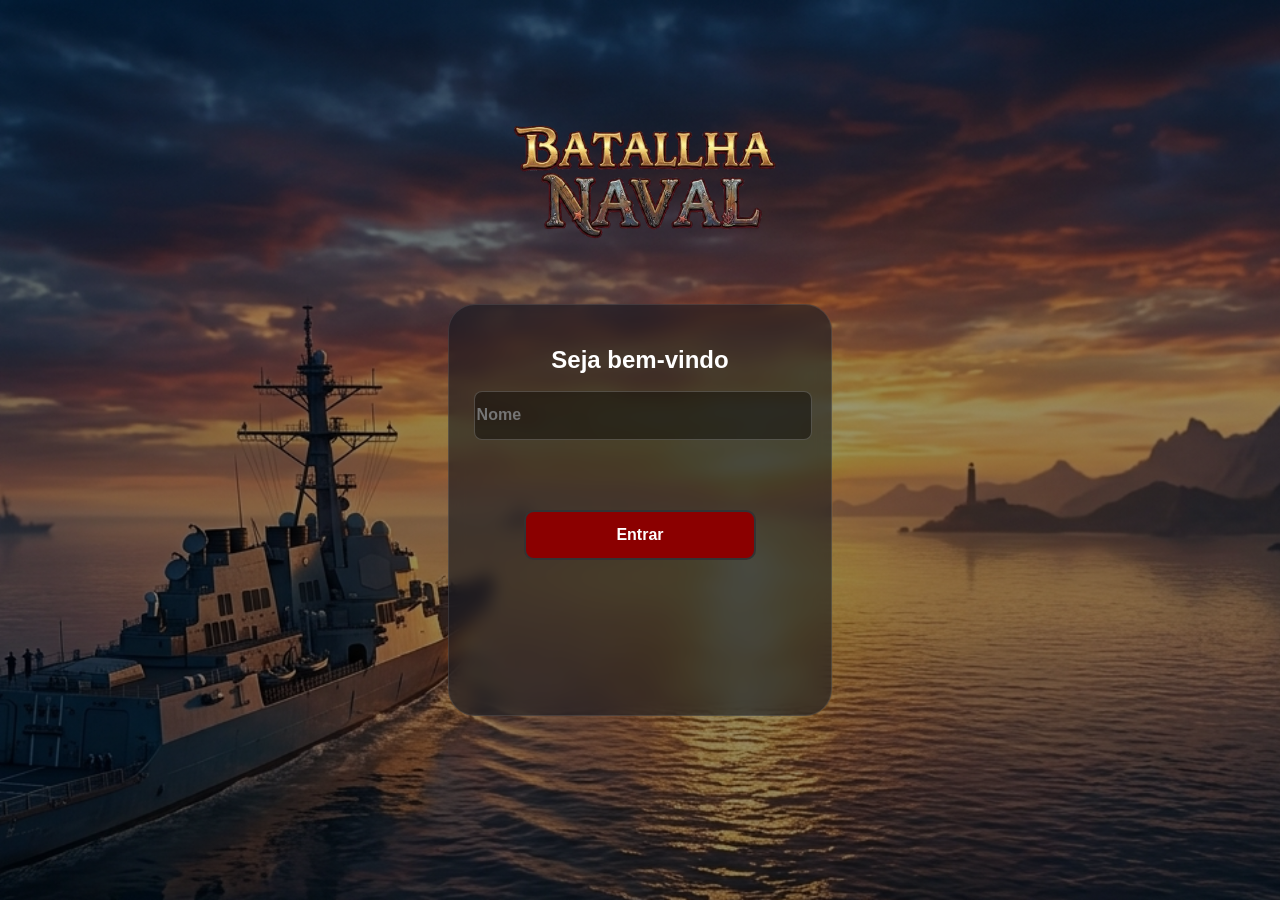
<file: index.html>
<!DOCTYPE html>
<html lang="pt-br">
<head>
    <meta charset="UTF-8">
    <meta name="viewport" content="width=device-width, initial-scale=1.0">
    <title>Batalha Naval</title>
   <link rel="stylesheet" href="style.css">
   <script src="script.js"></script>
</head>
<body onload="login()">

    <h1 class="titulo">
        <img src="Imagens/img/Titulo.png" alt="">
    </h1>
<div id="container" class="container">

    <h1 class="texto">Seja bem-vindo</h1>

    <div id="conteudodocontainer" class="conteudocontainer"> </div>

    <div class="bloco_botoes">
        <button id="entrar" onclick="entrar()" class="botao_entrar">
            Entrar 
        </button>
    </div>

</div>


</body>
</html>
</file>
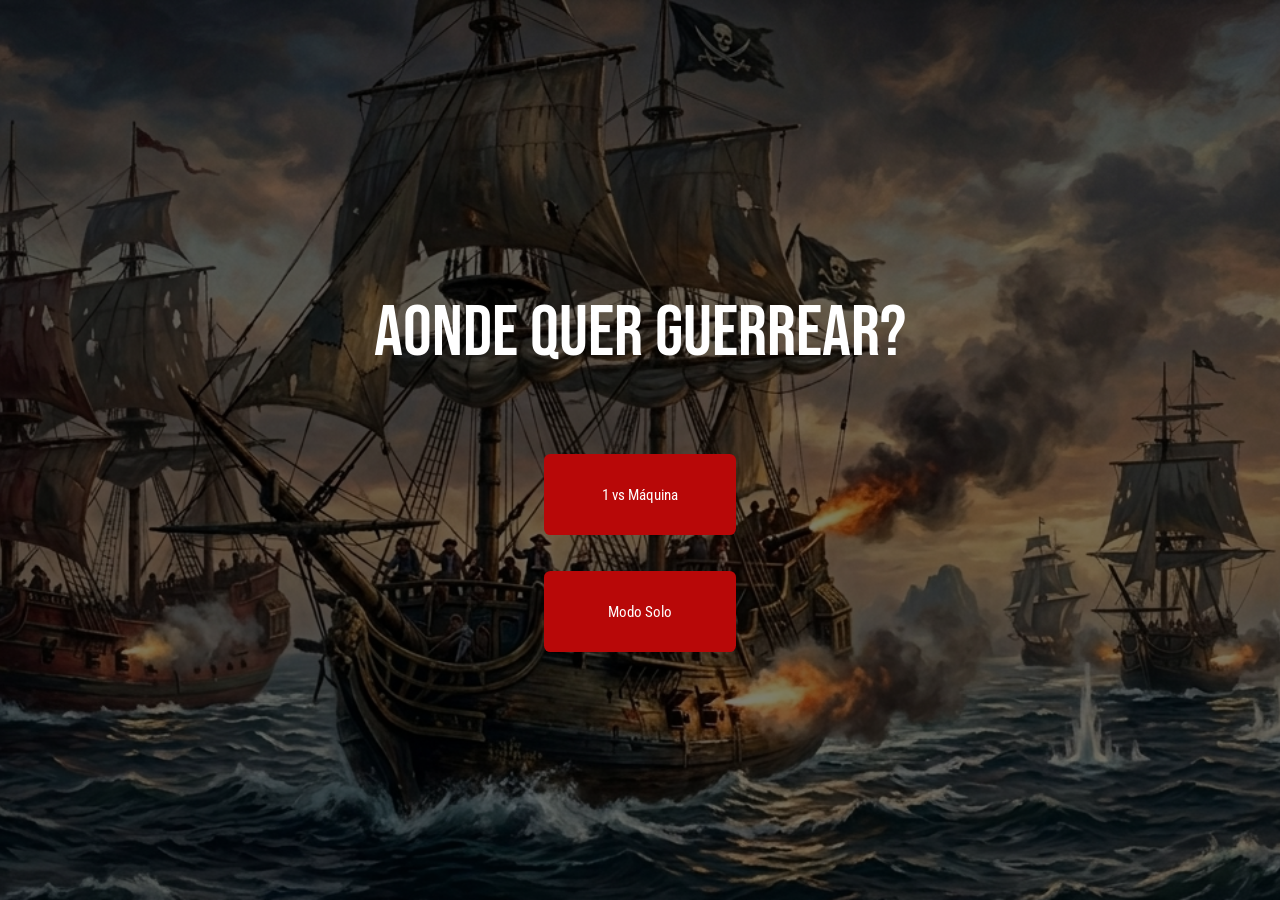
<file: Menu_jogo/index.html>
<!DOCTYPE html>
<html lang="pt-br">
<head>
    <meta charset="UTF-8">
    <meta name="viewport" content="width=device-width, initial-scale=1.0">
    <title>Batalha Naval</title>
    <link rel="preconnect" href="https://fonts.googleapis.com">
    <link rel="preconnect" href="https://fonts.gstatic.com" crossorigin>
    <link href="https://fonts.googleapis.com/css2?family=Bebas+Neue&family=Roboto+Condensed:ital,wght@0,100..900;1,100..900&display=swap" rel="stylesheet">
    <link rel="stylesheet" href="style.css">
    <script src="script.js"></script>
</head>
<body>
    <section class="container" id="container">
        <h1 class="Titulo">Aonde quer guerrear?</h1>
        <br>
            <div class="menu_iniciar" id="menu_iniciar">
                <button class="btnMaquina" id="btnMaquina" onclick="armazenar_maquina()" value="Maquina">
                    <p>1 vs Máquina</p>
                </button>
                <br>
                <button class="btnIniciar" id="btnIniciar" onclick="armazenar_solo()" value="Solo" >
                    <p>Modo Solo</p>
                </button>
            </div>
            <br>
            <select class="dificuldade" id="dificuldade" onchange="armezenar_Dificuldade()" style="display: none;">
                <option value="">Selecione a Dificuldade</option>
                <option value="Fácil">Fácil</option>
                <option value="Médio">Médio</option>
                <option value="Difícil">Difícil</option>
            </select>
        </section>
</body>
</html>
</file>
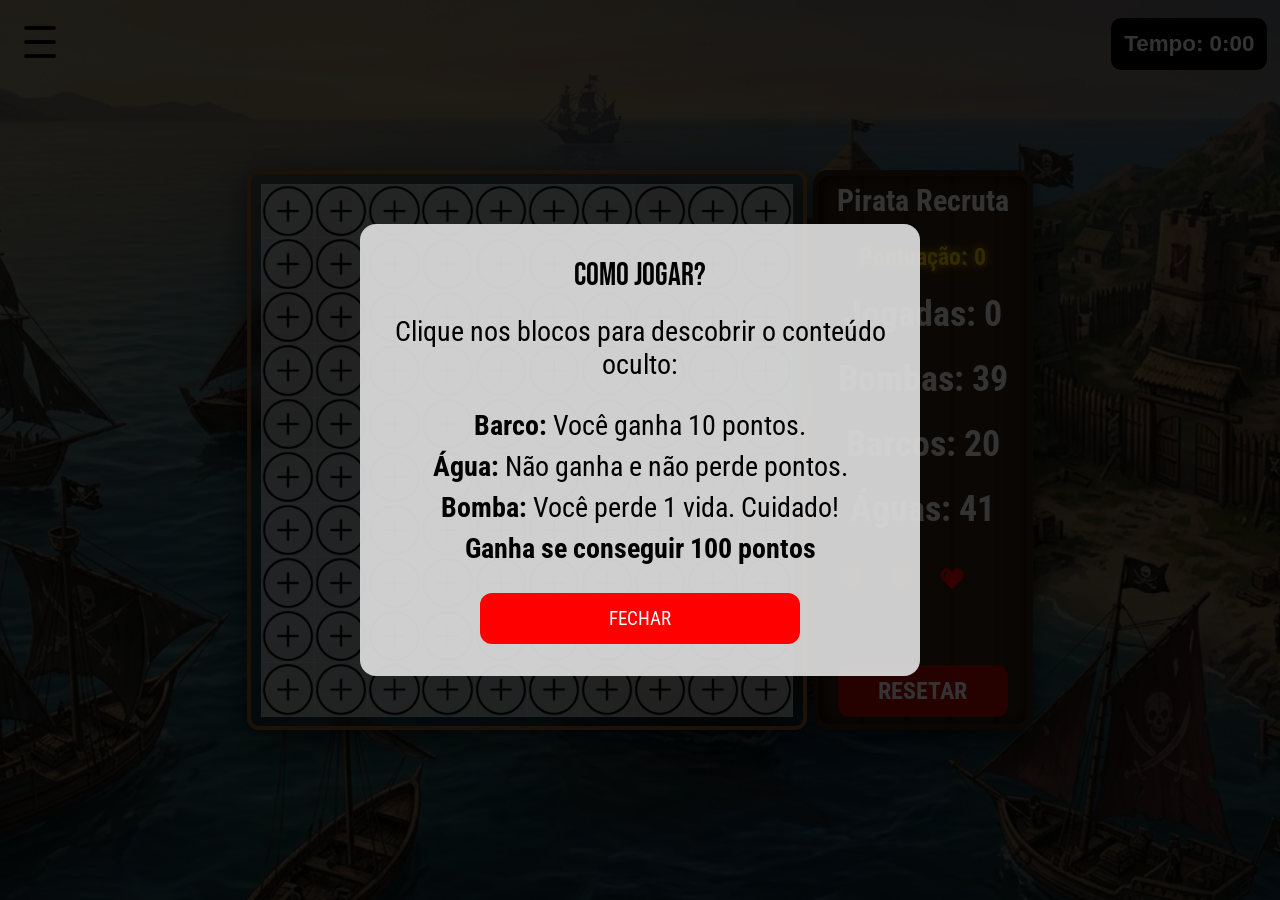
<file: Pagina_do_jogo/index.html>
<!doctype html>
<html lang="pt-br">
  <head>
    <meta charset="UTF-8" />
    <meta name="viewport" content="width=device-width, initial-scale=1.0" />
    <title>Batalha naval</title>
    <link rel="preconnect" href="https://fonts.googleapis.com" />
    <link rel="preconnect" href="https://fonts.gstatic.com" crossorigin />
    <link
      href="https://fonts.googleapis.com/css2?family=Bebas+Neue&family=Roboto+Condensed:ital,wght@0,100..900;1,100..900&display=swap"
      rel="stylesheet"
    />
    <link rel="stylesheet" href="style.css" />
    <script src="script.js" defer></script>
  </head>
  <body>

    <div class="pagina-container">
      <nav>
        <button id="btnAbrirMenu" class="btnAbrirMenu">
          <img src="img/menu.png" alt="Menu" />
        </button>
        <p id="tempo">Tempo: 0:00</p>
      </nav>
     
      <main id="area-jogo" class="area-jogo">
      <section class="Maquina" id="Maquina" style="display: none;">
        <h2>Máquina</h2>
        <br>
        <p class="pontuacaoMaquina" id="pontuacaoMaquina">Pontuação: 0</p>
            <br>
            <p class="jogadasMaquina" id="jogadasMaquina">Jogadas: 0</p>
            <br>
            <div class="vidasMaquina" id="vidasMaquina">

            </div>
      </section>
        <div id="tabuleiro-jogo" class="tabuleiro-jogo">
          
        </div>
        <section id="informacoes-jogo" class="informacoes-jogo">
          <div class="informacoes" id="informacoes">
            <p class="jogador" id="jogador">
              
            </p>
            <br>
            <p class="pontuacao" id="pontuacao">Pontuação: 0</p>
            <br />
            <p class="jogadas" id="jogadas">Jogadas: 0</p>
            <br />
            <p class="bombas" id="bombas">Bombas:</p>
            <br />
            <p class="barcos" id="barcos">Barcos:</p>
            <br />
            <p class="agua" id="agua">Água:</p>
            <br>
            <div class="vidas" id="vidas">

            </div>
          </div>
          <div class="div-resetar" id="div-resetar">
            <button id="btn-resetar" class="btn-resetar">RESETAR</button>
          </div>
        </section>
      </main>

      <section id="menu" class="menu">
        <div class="painel-menu" id="painel-menu">
          <button id="btnContinuar" class="btnContinuar">Continuar</button>
          <button id="btnVoltarMenu" class="btnVoltarMenu">Menu Principal</button>
        </div>
      </section>
      
      <section id="regras" class="regras">
        <div class="painel-regras" id="painel-regras">
          <h2>Como Jogar?</h2>
          <p>Clique nos blocos para descobrir o conteúdo oculto:</p>
          <ul>
            <li><strong>Barco:</strong> Você ganha 10 pontos.</li>
            <li><strong>Água:</strong> Não ganha e não perde pontos.</li>
            <li><strong>Bomba:</strong> Você perde 1 vida. Cuidado!</li>
            <li><strong>Ganha se conseguir 100 pontos</strong></li>
          </ul>
          <button id="btnFecharRegras" class="btnFecharRegras">FECHAR</button>
        </div>
      </section>

      <section id = "vitoria" class="vitoria1">
        <div id = "container_vitoria">
          <h1 class="textovi">CAPITÃO VITORIOSO</h1>
          <button id="btn-resetar_Vi" class="btn-resetar_Vi">RESETAR</button>
        </div>
      </section>

<section id="derrota" class="derrota1">
    <div id="container_derrota" class="derrota">
        <h1 class="textoderrota">NAVIO AFUNDOU!</h1>
        <button id="btn-resetar_Dr" class="btn-resetar_Dr">RESETAR</button>
    </div>
</section>

<div id="derrotaMaquina" class="derrota1">
    <div class="painel-derrota">
        <h1 class="textoderrota">A MÁQUINA VENCEU!</h1>
        <button id="btn-resetar_DrMaquina" class="btn-resetar">
            RESETAR
        </button>
    </div>
</div>

    </div>
  </body>
</html>
</file>
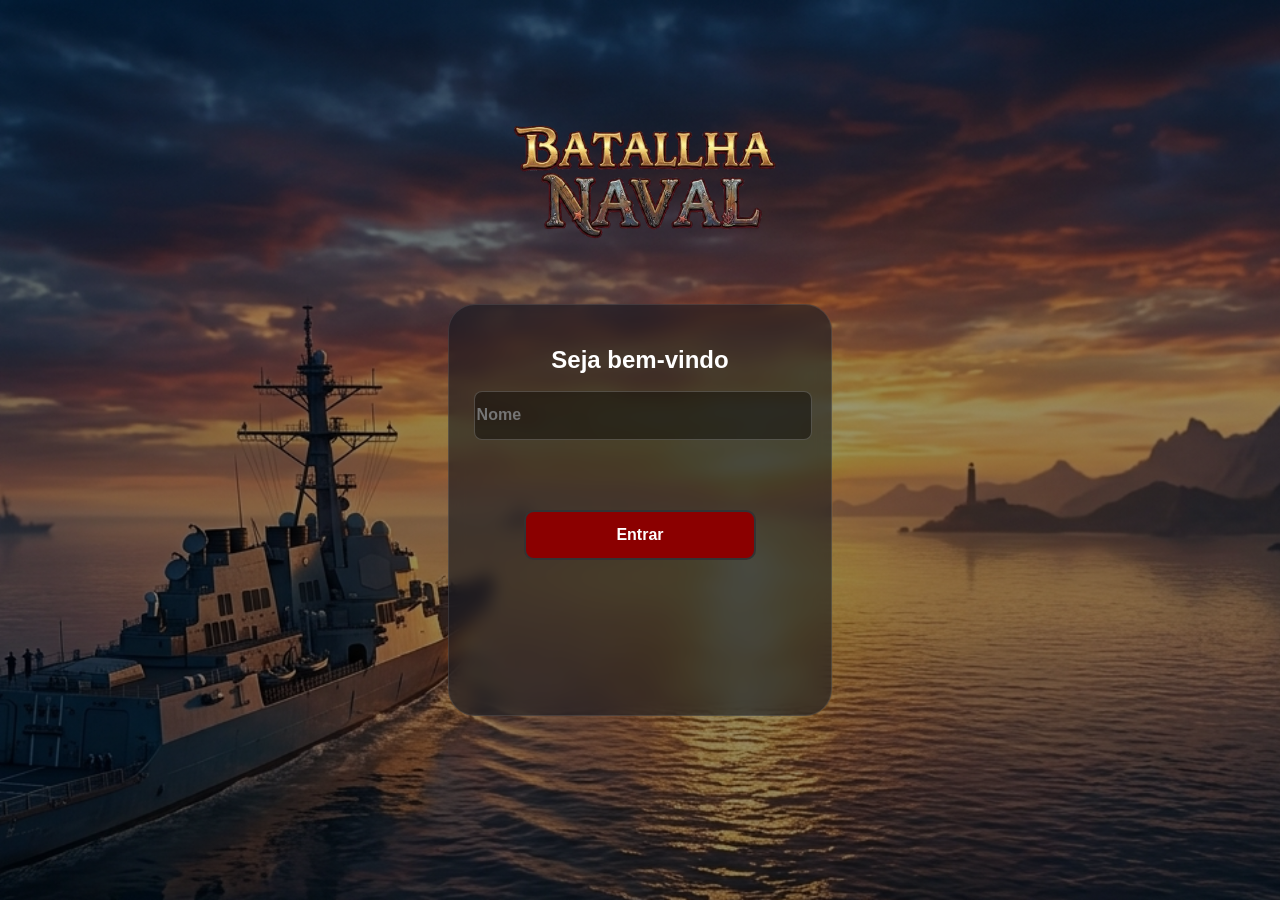
<file: Tela_login/index.html>
<!DOCTYPE html>
<html lang="pt-br">
<head>
    <meta charset="UTF-8">
    <meta name="viewport" content="width=device-width, initial-scale=1.0">
    <title>Batalha Naval</title>
   <link rel="stylesheet" href="style.css">
   <script src="script.js"></script>
</head>
<body onload="login()">

    <h1 class="titulo">
        <img src="../Imagens/img/Titulo.png" alt="">
    </h1>
<div id="container" class="container">

    <h1 class="texto">Seja bem-vindo</h1>

    <div id="conteudodocontainer" class="conteudocontainer"> </div>

    <div class="bloco_botoes">
        <button id="entrar" onclick="entrar()" class="botao_entrar">
            Entrar 
        </button>
    </div>

</div>


</body>
</html>
</file>
<file: style.css>
:root{
    --fonte-titulo: "Bebas Neue", sans-serif;
    --peso-titulo: 400;
    --estilo-titulo: normal;
    --fonte-paragrafo : "Roboto Condensed", sans-serif;
    --peso-paragrafo: 400;
    --estilo-paragrafo: normal;
    --tamanho-optico-paragrafo: auto;
}
body {
    margin: 0;
    padding: 0;

    background-image:
        linear-gradient(
            rgba(0,0,0,0.40),
            rgba(0,0,0,0.40)
        ),
        url(Imagens/img/fundo_tela_de_login.png);
    background-size: cover;
    background-position: center;
    background-repeat: no-repeat;
    background-attachment: fixed;
    display: flex;
    justify-content: center;
    align-items: center;
    width: 100vw;
    height: 100vh;
    flex-direction: column;
}

.container {
    background: rgba(20, 24, 33, 0.6); /* Um azul bem escuro e cinzento */
    backdrop-filter: blur(8px);
    border: 1px solid rgba(255, 255, 255, 0.1); /* Uma bordinha sutil */
    border-radius: 3vh;
    padding: 25px;
    width:26%;
    height:40vh;
    display:flex;
    flex-direction:column;
    z-index: 10;
    margin-bottom: 10vh;
}

.titulo img{
    width:30vw;
    height: auto;
    margin-top: -5vh;
}

#input-1 {
width: 100%;
height: 5vh;
   background-color: rgba(0, 0, 0, 0.4); 
    border: 1px solid rgba(255, 255, 255, 0.2); 
    color: #ffffff;
    border-radius: 8px;
    font-size: 16px;
    outline: none;
    transition: all 0.3s ease;
    font-weight:bold;
}
.bloco_botoes {
     display: flex;
    justify-content: center;
}
.botao_entrar {
    width:70%;
    margin-top: 70px;
   padding:14px;
   border-radius:10px;
   border: 2px solid #333333;
  background-color: #8B0000;
   color: white; 
   outline:none;
   font-size: 16px;
   box-sizing: border-box;
   font-weight:bold;
}
.texto {
    font-size:1.5rem;
    text-align: center;
    font-family: var(--fonte-titulo);
    color:white;
    
}

/*celulares*/

 @media (max-width: 576px) { 
    .container {
        width: 65%;   
        height: auto;    
    }
    .titulo{
    font-size:2.5rem;
    text-align: center;
    font-family: "Black-ops-one-regular", system-ui;
      font-weight: 600;
    color:white;
}
.titulo img{
    width:100vw;
}
}
/*Celulares grandes/ tablets (retrato)*/
@media (min-width: 577px) and (max-width:767px){
     .container {
        width:50%;
        height:40%;
    }
}
/*tablets grandes (Paisagem) */
@media (min-width:768px) and (max-width:991px) {
     .container {
        width:45%;
        height:25%;
    }
    .titulo img{
    width:70vw;
}
}
/*laptops/monitores comuns*/
@media (min-width:992px) and (max-width:1199px) {
     .container {
        width:45%;
        height:45%;
    }
    .titulo img{
    width:100vw;
}
}
</file>
<file: Menu_jogo/style.css>
:root{
    --fonte-titulo: "Bebas Neue", sans-serif;
    --peso-titulo: 400;
    --estilo-titulo: normal;
    --fonte-paragrafo : "Roboto Condensed", sans-serif;
    --peso-paragrafo: 400;
    --estilo-paragrafo: normal;
    --tamanho-optico-paragrafo: auto;
}
html, body{
    width: 100%;
    min-height: 100%;

}

body{
    margin: 0;
    padding: 0;
    background-image: url(../Imagens/img/fundo_menu.png);
    background-size: cover;
    background-position: center;
    background-repeat: no-repeat;
}

.container{
    width: 100%;
    min-height: 100vh;
    min-height: 100dvh;
    display: flex;
    justify-content: center;
    align-items: center;
    background-color: rgba(0, 0, 0, 0.5);
    flex-direction: column;
}

.menu_iniciar{
    display: flex;
    justify-content: center;
    align-items: center;
    flex-direction: column;
    width: auto;
    gap: 1vh;
    height: auto;
    border-radius: 0.5vw;
}
.btnIniciar,.btnMaquina{
    display: flex;
    justify-content: center;
    align-items: center;
    width: 15vw;
    height: 9vh;
    border: none;
    border-radius: 0.5vw;
    background-color: rgb(184, 8, 8);
    color:white;
}
.Titulo{
    font-family: var(--fonte-titulo);
    font-weight: var(--peso-titulo);
    font-style: var(--estilo-titulo);
    font-size: 8vh;
    color:white;
}
.btnIniciar p, .btnMaquina p{
    font-family: var(--fonte-paragrafo);
    font-optical-sizing: var(--tamanho-optico-paragrafo);
    font-weight: var(--peso-paragrafo);
    font-style: var(--estilo-paragrafo);
    font-size: 1.2vw;
}
.dificuldade{
    width: 15vw;
    height: 5vh;
    text-align: center;
    border-top-left-radius:0.5vw ;
    border-top-right-radius:0.5vw ;
    background-color: rgba(220, 220, 220, 0.551);
}


@media (max-width: 480px){
    html, body{
    width: 100%;
    height: 100%;
}

    body{
    margin: 0;
    padding: 0;
    background-image: url(../img/fundo_menu.png);
}
    .container{
    width: 100%;
    height: 100dvh;
    position: fixed;
    inset: 0;
    display: flex;
    justify-content: flex-start;
    align-items: center;
    padding-top: 18vh;
    box-sizing: border-box;
    overflow: hidden;
    background-color: rgba(0, 0, 0, 0.5);
}
    .menu_iniciar{
    width: 100%;
    max-width: 100%;
    height: auto;
}
    .Titulo{
    font-size: 6vh;
    color:white;
}
    .btnIniciar, .btnMaquina{
    justify-content: center;
    align-items: center;
    margin-top: 5vh;
    width: 40vw;
    height: 9vh;
    border: none;
    border-radius: 2vw;
    background-color: rgba(184, 8, 8, 0.877);
    color:white;
}
.btnIniciar p, .btnMaquina p{
    font-size: 5vw;
}
.dificuldade{
    width: auto;
    height: 5vh;
    text-align: center;
    border-top-left-radius:0.5vw ;
    border-top-right-radius:0.5vw ;
    background-color: rgba(220, 220, 220, 0.551);
    font-size: 3vw;
}
}
@media (min-width: 481px) and (max-width: 767px) {
    .btnIniciar, .btnMaquina{
    display: flex;
    justify-content: center;
    align-items: center;
    margin-top: 5vh;
    width: 40vw;
    height: 9vh;
    border: none;
    border-radius: 2vw;
    background-color: rgba(184, 8, 8, 0.877);
    color:white;
}
.btnIniciar p, .btnMaquina p{
    font-size: 3vw;
}
.dificuldade{
    width: auto;
    height: 5vh;
    text-align: center;
    border-top-left-radius:0.5vw ;
    border-top-right-radius:0.5vw ;
    background-color: rgba(220, 220, 220, 0.551);
    font-size: 3vw;
}
}
@media (min-width: 767px) and (max-width: 1023px) {
    .btnIniciar, .btnMaquina{
    display: flex;
    justify-content: center;
    align-items: center;
    margin-top: 5vh;
    width: 40vw;
    height: 9vh;
    border: none;
    border-radius: 2vw;
    background-color: rgba(184, 8, 8, 0.877);
    color:white;
}
.btnIniciar p, .btnMaquina p{
    font-size: 3vw;
}   
.dificuldade{
    width: auto;
    height: 5vh;
    text-align: center;
    border-top-left-radius:0.5vw ;
    border-top-right-radius:0.5vw ;
    background-color: rgba(220, 220, 220, 0.551);
    font-size: 3vw;
}
}
</file>
<file: Pagina_do_jogo/style.css>
:root {
  --bg-overlay: rgba(0, 0, 0, 0.8);
  --panel-bg: rgba(217, 217, 217, 0.95);
  --button-radius: 0.75rem;
  --button-padding: 0.9rem 1.5rem;
  --button-font: 1rem;
  --fonte-titulo: "Bebas Neue", sans-serif;
  --peso-titulo: 400;
  --estilo-titulo: normal;
  --fonte-paragrafo: "Roboto Condensed", sans-serif;
  --peso-paragrafo: 400;
  --estilo-paragrafo: normal;
  --tamanho-optico-paragrafo: auto;
  --tamanho-tabuleiro: min(90vw, 560px);
  --largura-informacoes: clamp(200px, 18vw, 220px);
}

* {
  margin: 0;
  padding: 0;
  box-sizing: border-box;
}

html,
body {
  width: 100%;
  min-height: 100%;
}

body {
  min-height: 100vh;
  font-family: var(--fonte-paragrafo);
  background-image: url(../Imagens/img/fundo_tela_do_jogo.png);
  background-size: cover;
  background-position: center;
  background-repeat: no-repeat;
}

.pagina-container {
  min-height: 100vh;
  position: relative;
}

.btnAbrirMenu {
  top: 2vh;
  position: fixed;
  left: 1rem;
  z-index: 5;
  border: none;
  background: transparent;
  cursor: pointer;
  padding: 0;
}

.btnAbrirMenu img {
  width: 3rem;
  height: auto;
  display: block;
}

.area-jogo {
  width: 100%;
  min-height: 100vh;
  display: flex;
  justify-content: center;
  align-items: center;
  gap: 0.35rem;
  padding: 0.75rem;
  background-color: #00000067;
}

.tabuleiro-jogo {
  width: var(--tamanho-tabuleiro);
  height: var(--tamanho-tabuleiro);
  flex: 0 0 auto;
  margin: 0;
}

.tabuleiro-jogo table {
  width: 100%;
  height: 100%;
  border-collapse: collapse;
  table-layout: fixed;
  overflow: hidden;
  background-color: rgba(218, 218, 218, 0.704);
}

.tabuleiro-jogo td {
  padding: 0.2rem;
  aspect-ratio: 1;
  border: 2px solid #000;
}

.tabuleiro-jogo img {
  display: block;
  width: 100%;
  height: 100%;
  object-fit: cover;
}

.carta-frente {
  cursor: pointer;
}

.tabuleiro-jogo.bloqueado {
  pointer-events: none;
  cursor: not-allowed;
}

.menu{
  position: fixed;
  inset: 0;
  display: none;
  justify-content: center;
  align-items: center;
  padding: 1rem;
  background-color: var(--bg-overlay);
  z-index: 10;
}
.regras {
  position: fixed;
  inset: 0;
  display: none;
  justify-content: center;
  align-items: center;
  padding: 1rem;
  background-color: var(--bg-overlay);
  z-index: 10;
}

.regras {
  z-index: 11;
}

.painel-menu,
.painel-regras {
  width: min(45vw, 560px);
  padding: 2rem;
  display: flex;
  flex-direction: column;
  align-items: center;
  gap: 1.25rem;
  background-color: var(--panel-bg);
  border-radius: 1rem;
  text-align: center;
}

.painel-menu {
  width: min(35vw, 420px);
}

.regras h2 {
  color: #000;
  font-family: var(--fonte-titulo);
  font-size: clamp(1.75rem, 2.5vw, 2.5rem);
  font-weight: var(--peso-titulo);
  font-style: var(--estilo-titulo);
}

.regras p,
.regras ul,
.regras li {
  font-size: clamp(1.75rem, 1.5vw, 1.5rem);
}

.regras ul {
  list-style: none;
}

.regras li {
  margin: 0.5rem 0;
}

.btnContinuar,
.btnVoltarMenu,
.btnFecharRegras {
  width: 100%;
  max-width: 320px;
  padding: var(--button-padding);
  border: none;
  border-radius: var(--button-radius);
  font-family: var(--fonte-paragrafo);
  font-size: clamp(1rem, 1.5vw, 1.5rem) ;
  cursor: pointer;
}

.btnContinuar {
  background-color: green;
  color: white;
}

.btnVoltarMenu,
.btnFecharRegras {
  background-color: red;
  color: white;
}

.informacoes-jogo,
.Maquina {
  width: clamp(170px, 18vw, 220px);
  max-width: 220px;
  min-width: 150px;
  height: var(--tamanho-tabuleiro);
  padding: 0.45rem;
  display: flex;
  flex-direction: column;
  align-items: stretch;
  border-radius: 0.9rem;
  background-color: rgba(204, 200, 200, 0.82);
  box-sizing: border-box;
  flex: 0 0 auto;
  margin: 0;
}

.Maquina h2 {
  text-align: center;
  margin-bottom: 0.25rem;
  font-size: clamp(1.1rem, 1.7vw, 1.5rem);
}

.informacoes {
  display: flex;
  flex-direction: column;
  gap: 0.2rem;
}
.pontuacaoMaquina,
.jogadasMaquina,
.bombas,
.pontuacao,
.agua,
.barcos,
.jogadas {
  font-family: var(--fonte-paragrafo);
  font-size: clamp(0.9rem, 1vw, 1.3rem);
  font-weight: 500;
  line-height: 1.1;
  margin: 0;
}


.div-resetar {
  width: 100%;
  display: flex;
  justify-content: center;
  align-items: center;
  margin-top: auto;
}

.btn-resetar {
  width: min(100%, 170px);
  min-height: 3vh;
  padding: 0.75rem 1rem;
  border: none;
  border-radius: var(--button-radius);
  background-color: rgba(220, 0, 0, 0.8);
  color: white;
  font-family: var(--fonte-paragrafo);
  font-size: 1rem;
  cursor: pointer;
}
.vidas,
.vidasMaquina {
  width: 100%;
  min-height: 3rem;
  display: flex;
  align-items: center;
  gap: 0.2rem;
}

.coracoes {
  width: auto;
  height: clamp(2.5rem, 4.5vw, 3rem);
  position: relative;
  object-fit: contain;
}
#tempo {
  position: absolute;
  position: fixed;
  top: 2vh;
  z-index: 5;
  background: transparent;
  cursor: pointer;
  font-size: clamp(1rem, 1.8vw, 1.4rem);
  font-family: Arial, sans-serif;
  font-weight: bold;
  color: rgb(255, 255, 255);
  padding: 0.8rem;
  border-radius: 10px;
  text-align: center;
  background-color: black;
}
nav{
  display:flex ;
  justify-content: flex-end;
  margin-right: 1vw;
}
.jogador{
  text-align: center;
  font-weight: bold;
  font-size: clamp(1.1rem, 1.7vw, 1.5rem);
}
@media (max-width: 480px) {
  .informacoes-jogo,
.Maquina {
  width: min(55vw, 260px);
  min-width: 180px;
  max-width: 260px;
  height: var(--tamanho-tabuleiro);
  padding: 1rem;
  display: flex;
  flex-direction: column;
  border-radius: 2vh;
  background-color: rgba(204, 200, 200, 0.782);
}
  .area-jogo {
    flex-direction: column;
    padding-top: 5rem;
  }

  .btnAbrirMenu img {
    width: 2.5rem;
  }

  .botao,
  .btnContinuar,
  .btnVoltarMenu,
  .btn-fechar-regras,
  .btn-resetar,
  .btn-resetar_Dr,
  .btn-resetar_Vi {
    width:auto;
    font-size: 1rem;
  }

  /* Small screens: make board and info panels same square size */
  .tabuleiro-jogo,
  .informacoes-jogo,
  .Maquina {
    width: min(90vw, 480px);
    height: min(90vw, 320px);
    max-width: 90vw;
    max-height: auto;
  }

  .tabuleiro-jogo td {
    padding: 0.1rem;
  }

  .informacoes {
    height: auto;
  }

  .informacoes-jogo {
    height: auto;
    min-height: auto;
    gap: 1.25rem;
  }
  .Maquina h2 {
  text-align: center;
  margin-bottom: 0.25rem;
  font-size: clamp(1.5rem, 1.7vw, 2.5rem);
}

.pontuacaoMaquina,
.jogadasMaquina,
.pontuacao,
.bombas,
.agua,
.barcos,
.jogadas {
  font-family: var(--fonte-paragrafo);
    font-size: clamp(1.1rem, 1.2vw, 1.3rem);
  font-weight: 500;
}
  .painel-regras {
  width: min(90vw, 560px);
  padding: 2rem;
  display: flex;
  flex-direction: column;
  align-items: center;
  gap: 1.25rem;
  background-color: var(--panel-bg);
  border-radius: 1rem;
  text-align: center;
}
#tempo {
    font-size: 1rem;
    font-family: Arial, sans-serif;
    font-weight: bold;
    color: rgb(255, 255, 255);
    padding: 2vh;
    border-radius: 10px;  
   text-align:center;
   background-color:black;
}
.painel-menu{
  width: 60vw;
}
  .informacoes p, .Maquina p{
    font-size: clamp(0.9rem, 1vw, 1.3rem);
  }
  #jogador{
  font-size: clamp(1.5rem, 1.7vw, 2.5rem);
  }
}

@media (min-width:481px) and (max-width:1024px) {
  .informacoes-jogo,
.Maquina {
  width: auto;
  min-width: 180px;
  max-width: 260px;
  height: var(--tamanho-tabuleiro);
  padding: 1rem;
  display: flex;
  flex-direction: column;
  border-radius: 2vh;
  background-color: rgba(204, 200, 200, 0.782);
}
.coracoes{
 height: 7vh;
}
  #jogador{
  font-size: clamp(1.5rem, 1.7vw, 2.5rem);
  }
  .area-jogo {
    flex-direction: column;
    padding-top: 5rem;
  }

  .btnAbrirMenu {
    top: 0.75rem;
    left: 0.75rem;
  }

  .tabuleiro-jogo,
  .informacoes-jogo,
  .Maquina {
    width: min(85vw, 560px);
    max-width: 560px;
  }

  .tabuleiro-jogo {
    height: min(85vw, 560px);
  }

  .informacoes-jogo,
  .Maquina {
    height: auto;
    min-height: 0;
    gap: 1.25rem;
  }
  .informacoes{
    height: auto;
  }
  .painel-menu,
  .painel-regras {
    width: min(90vw, 480px);
    padding: 1.5rem;
  }
  #tempo {
    width: auto;
    font-size: 2vh;
    font-family: Arial, sans-serif;
    font-weight: bold;
    color: rgb(255, 255, 255);
    padding: 1vh;
    border-radius: 10px;
   text-align:center;
   background-color:black;
}
  .botao,
  .btnContinuar,
  .btnVoltarMenu,
  .btn-fechar-regras{
    width:30vw;
    height: auto;
    font-size: 2rem;
    text-align: center;
  }
.pontuacaoMaquina,
.jogadasMaquina,
.pontuacao,
.bombas,
.agua,
.barcos,
.jogadas {
  font-family: var(--fonte-paragrafo);
  font-weight: 500;
}
  .informacoes p, .Maquina p{
  font-size: clamp(1.5rem, 1.7vw, 2.5rem);
  }
}

.coracao-sumindo {
  animation: piscarESumir 0.8s ease-in-out forwards;
}

@keyframes piscarESumir {
  0%, 20%, 40% { 
    opacity: 1; 
    transform: scale(1);
  }
  10%, 30%, 50% { 
    opacity: 0.2; 
    transform: scale(1.1); 
  }
  60% {
    opacity: 1;
    transform: translateY(0) scale(1);
  }
  100% { 
    opacity: 0; 
    transform: translateY(-20px) scale(0);
  }
}

.vitoria1 {
    display: none;

    position: fixed;
    inset: 0;

    width: 100vw;
    height: 100vh;

    background: rgba(0,0,0,0.8);

    justify-content: center;
    align-items: center;

    overflow: hidden;

    z-index: 9999;
}

@keyframes vitoria {
    from {
        transform: scale(0);
        opacity: 0;
    }

    to {
        transform: scale(1);
        opacity: 1;
    }
}

.textovi {
  font-size: 10vh;
    animation: vitoria 0.8s ease;
    color: gold;
    text-shadow:
        0 0 10px gold,
        0 0 20px orange,
        0 0 40px yellow;
}

@keyframes aparecer {
    from {
        opacity: 0;
        transform: scale(0);
    }

    to {
        opacity: 1;
        transform: scale(1);
    }
}
.derrota1 {
    display: none;
    position: fixed;
    inset: 0;
    background: rgba(0,0,0,0.9);
    justify-content: center;
    align-items: center;
    overflow: hidden;
    z-index: 9999;
}
.textoderrota {
    color: red;
    font-size: 90px;

    animation: tremer 0.15s infinite;
}

@keyframes tremer {

    0% { transform: translateX(-5px); }
    25% { transform: translateX(5px); }
    50% { transform: translateX(-5px); }
    75% { transform: translateX(5px); }
    100% { transform: translateX(-5px); }

}
.pontuacao {
    font-size: 28px;
    font-weight: bold;
    color: gold;

    text-shadow:
        2px 2px 0 #7a4d00,
        0 0 10px gold;
}

#valorPontuacao {
    font-size: 40px;
    color: gold;
}

#pontuacao {
    font-size: 24px;
    color: gold;
}

#jogadas,
#bombas,
#barcos,
#agua {
    font-size: 4vh;
    color: rgb(255, 255, 255);
    font-weight: bold;
}
#jogador {
    font-size: 30px;
    color: rgb(255, 255, 255);
}

.btn-resetar {
    font-size: 24px;
    font-weight: bold;
}
.btn-resetar:hover {
    transform: scale(1.05);
}

.informacoes-jogo, .Maquina {
   background-image: url(img/fundoestatistica.jpg);
  background-size: cover;
  background-position: center;
  background-repeat: no-repeat;
  background-color:rgba(255,255,255,0.5);
  background: linear-gradient(rgba(0, 0, 0, 0.4), rgba(0, 0, 0, 0.4)), 
            repeating-linear-gradient(90deg, #5c3a21, #5c3a21 40px, #4a2e1a 41px, #4a2e1a 45px);
            border: 6px solid #362213;
            border-radius: 15px;
            box-shadow: inset 0 0 20px rgba(0,0,0,0.8), 0 10px 20px rgba(0,0,0,0.5);
            text-align: center;
            color: #f5f5f5;
}
.tabuleiro-jogo {
  width: var(--tamanho-tabuleiro);
  height: var(--tamanho-tabuleiro);
  flex: 0 0 auto;
  margin: 0;
  padding: 10px;
  background: rgba(10, 25, 30, 0.4);
  backdrop-filter: blur(8px);
  border: 4px solid #8B5A2B;
  border-radius: 12px;
  box-shadow: 0 8px 32px 0 rgba(0, 0, 0, 0.6);
}
.tabuleiro-jogo table {
  width: 100%;
  height: 100%;
  border-collapse: collapse;
  table-layout: fixed;
}
.tabuleiro-jogo td {
  padding: 0; 
  aspect-ratio: 1;
  border: 1px solid rgba(255, 255, 255, 0.15); /* Divisórias sutis */
  background: rgba(255, 255, 255, 0.05);       /* Efeito de vidro */
  cursor: pointer;
  transition: all 0.2s ease-in-out;
}
.tabuleiro-jogo td:hover {
  background: rgba(0, 0, 0, 0.25); /* Brilho ouro pirata */
  box-shadow: inset 0 0 10px rgba(212, 175, 55, 0.5);
}

.Maquina h2 {
  font-size: 30px;
  color: rgb(255, 255, 255);
  text-align: center;
  margin-bottom: 0.25rem;
}

#pontuacaoMaquina {
  font-size: 24px;
  color: gold;
  font-weight: bold;
  text-shadow:
      2px 2px 0 #7a4d00,
      0 0 10px gold;
}

#jogadasMaquina {
  font-size: 4vh;
  color: rgb(255, 255, 255);
  font-weight: bold;
}
.btn-resetar_Dr,
.btn-resetar_Vi {
    width: 250px;
    padding: 15px 20px;
    border: none;
    border-radius: 12px;
    background-color: rgba(220, 0, 0, 0.8);
    color: white;
    font-size: 24px;
    font-weight: bold;
    cursor: pointer;
    transition: 0.3s;
}

#container_vitoria,
#container_derrota {
  display: flex;
  flex-direction: column;
  justify-content: center;
  align-items: center;
  gap: 1.5rem;
  text-align: center;
}
</file>
<file: Tela_login/style.css>
:root{
    --fonte-titulo: "Bebas Neue", sans-serif;
    --peso-titulo: 400;
    --estilo-titulo: normal;
    --fonte-paragrafo : "Roboto Condensed", sans-serif;
    --peso-paragrafo: 400;
    --estilo-paragrafo: normal;
    --tamanho-optico-paragrafo: auto;
}
body {
    margin: 0;
    padding: 0;

    background-image:
        linear-gradient(
            rgba(0,0,0,0.40),
            rgba(0,0,0,0.40)
        ),
        url(../Imagens/img/fundo_tela_de_login.png);
    background-size: cover;
    background-position: center;
    background-repeat: no-repeat;
    background-attachment: fixed;
    display: flex;
    justify-content: center;
    align-items: center;
    width: 100vw;
    height: 100vh;
    flex-direction: column;
}

.container {
    background: rgba(20, 24, 33, 0.6); /* Um azul bem escuro e cinzento */
    backdrop-filter: blur(8px);
    border: 1px solid rgba(255, 255, 255, 0.1); /* Uma bordinha sutil */
    border-radius: 3vh;
    padding: 25px;
    width:26%;
    height:40vh;
    display:flex;
    flex-direction:column;
    z-index: 10;
    margin-bottom: 10vh;
}

.titulo img{
    width:30vw;
    height: auto;
    margin-top: -5vh;
}

#input-1 {
width: 100%;
height: 5vh;
   background-color: rgba(0, 0, 0, 0.4); 
    border: 1px solid rgba(255, 255, 255, 0.2); 
    color: #ffffff;
    border-radius: 8px;
    font-size: 16px;
    outline: none;
    transition: all 0.3s ease;
    font-weight:bold;
}
.bloco_botoes {
     display: flex;
    justify-content: center;
}
.botao_entrar {
    width:70%;
    margin-top: 70px;
   padding:14px;
   border-radius:10px;
   border: 2px solid #333333;
  background-color: #8B0000;
   color: white; 
   outline:none;
   font-size: 16px;
   box-sizing: border-box;
   font-weight:bold;
}
.texto {
    font-size:1.5rem;
    text-align: center;
    font-family: var(--fonte-titulo);
    color:white;
    
}

/*celulares*/

 @media (max-width: 576px) { 
    .container {
        width: 65%;   
        height: auto;    
    }
    .titulo{
    font-size:2.5rem;
    text-align: center;
    font-family: "Black-ops-one-regular", system-ui;
      font-weight: 600;
    color:white;
}
.titulo img{
    width:100vw;
}
}
/*Celulares grandes/ tablets (retrato)*/
@media (min-width: 577px) and (max-width:767px){
     .container {
        width:50%;
        height:40%;
    }
}
/*tablets grandes (Paisagem) */
@media (min-width:768px) and (max-width:991px) {
     .container {
        width:45%;
        height:25%;
    }
    .titulo img{
    width:70vw;
}
}
/*laptops/monitores comuns*/
@media (min-width:992px) and (max-width:1199px) {
     .container {
        width:45%;
        height:45%;
    }
    .titulo img{
    width:100vw;
}
}
</file>
